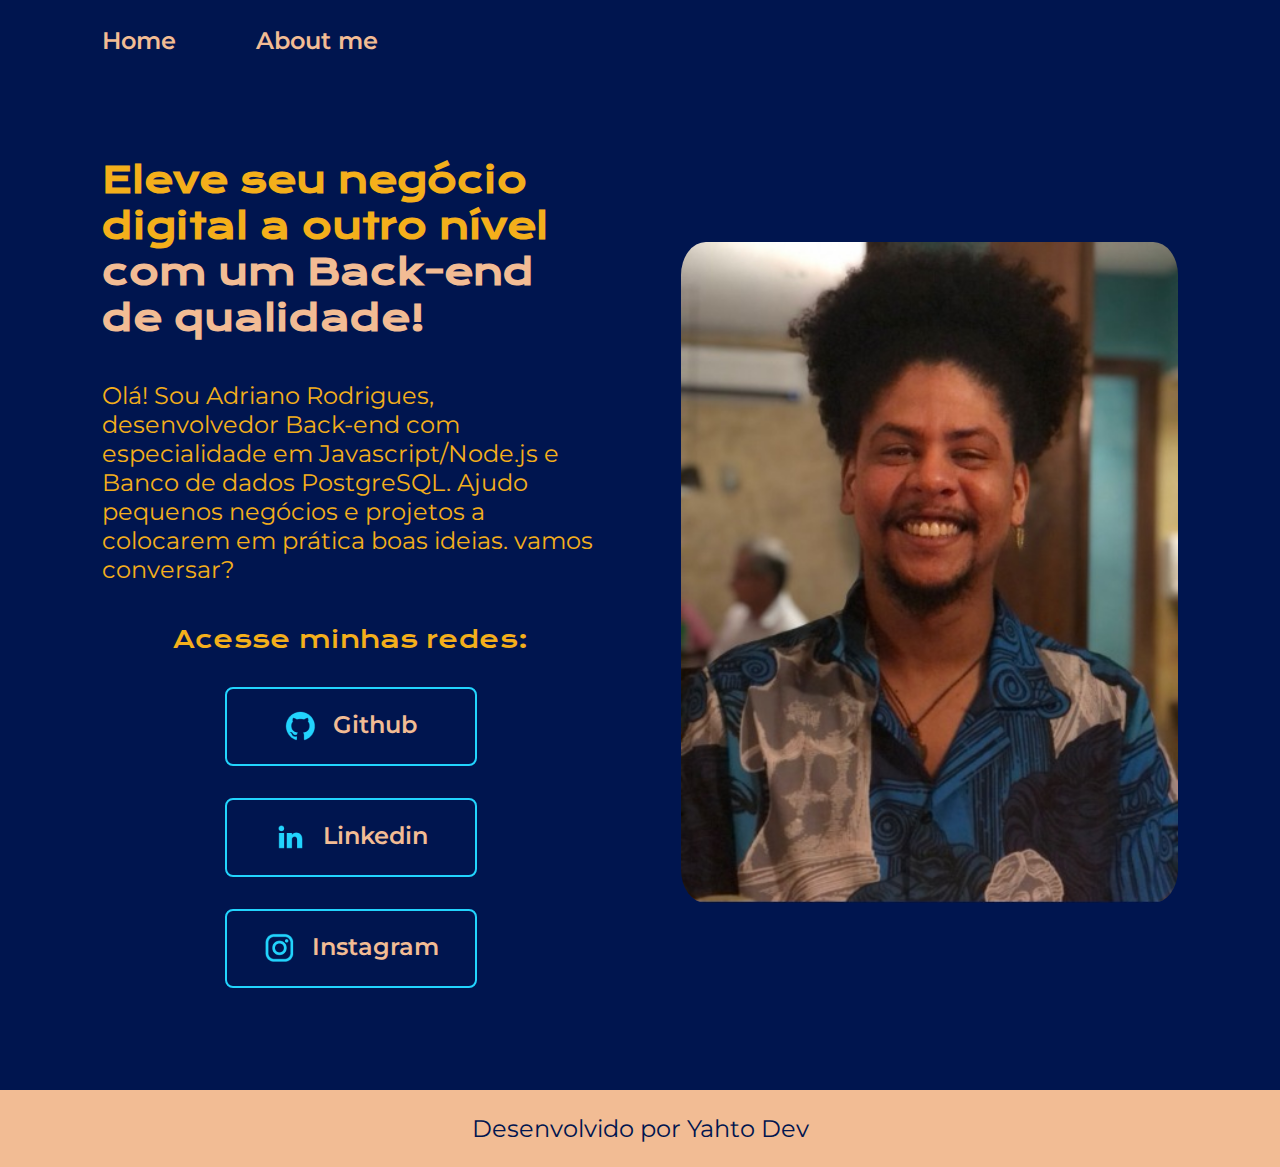
<file: index.html>
<!DOCTYPE html>
<html lang="pt-br">

<head>
    <meta charset="UTF-8">
    <meta http-equiv="X-UA-Compatible" content="IE=edge">
    <meta name="viewport" content="width=device-width, initial-scale=1.0">
    <title>Portifolio</title>
    <link rel="stylesheet" href="./style/style.css">
</head>
<body>
  <header class="cabecalho">
    <nav class="cabecalho__menu">
      <a class="cabecalho__menu__link" href="./index.html">Home</a>
      <a class="cabecalho__menu__link" href="./about.html">About me</a>
    </nav>
  </header>
  <main class="apresentacao">
      <section class="apresentacao__conteudo">
          <h1 class="apresentacao__conteudo__titulo">
          Eleve seu negócio digital a outro nível
          <strong 
            class="titulo-destaque">com um Back-end de qualidade!</strong></h1>
            <p class="apresentacao__conteudo__texto">
          Olá! Sou Adriano Rodrigues, desenvolvedor Back-end com especialidade
          em Javascript/Node.js e Banco de dados PostgreSQL. Ajudo pequenos
          negócios e projetos a colocarem em prática boas ideias. vamos
          conversar?</p>
        <div class="apresentacao__links">
          <h2 class="apresentacao__links__subtitulo">Acesse minhas redes:</h2>
            <a class="apresentacao__links__navegacao" href="https://github.com/BugRed" target="_blank">
              <img src="./assets/github.png" alt="Logo Github">
              Github
            </a>
            <a class="apresentacao__links__navegacao" href="https://www.linkedin.com/in/adriano-rodrigues-backend/" target="_blank">
              <img src="./assets/linkedin.png" alt="Logo Linkedin">
              Linkedin
            </a>
            <a class="apresentacao__links__navegacao" href="https://www.instagram.com/tantofazdjow/" target="_blank">
              <img src="./assets/instagram.png" alt="Logo Instagram">
              Instagram
            </a>

          </div>
    </section>
      <img class="imagem" src="./assets/icon.jpeg" alt="Foto de Adriano rodrigues sorrindo com fundo embaçado usando uma camisa azul"/>
    </main>
    <footer class="rodape">
      Desenvolvido por Yahto Dev
    </footer>
  </body>
</html>
</file>
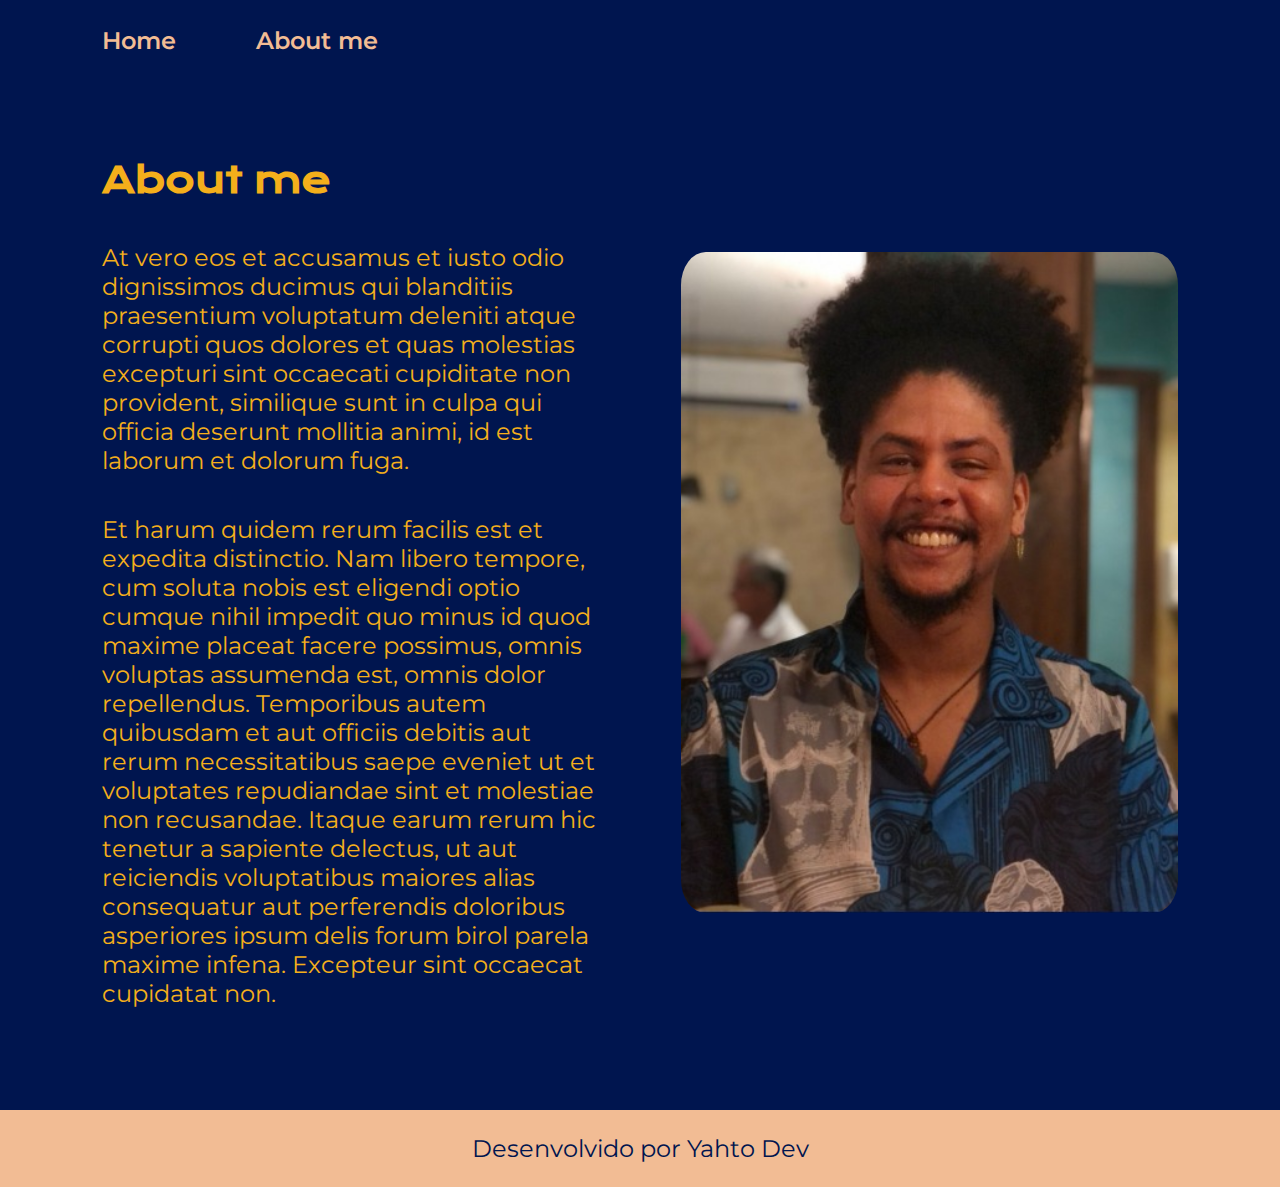
<file: about.html>
<!DOCTYPE html>
<html lang="pt-br">

  <head>
    <meta charset="UTF-8" />
    <meta http-equiv="X-UA-Compatible" content="IE=edge" />
    <meta name="viewport" content="width=device-width, initial-scale=1.0" />
    <title>About me</title>
    <link rel="stylesheet" href="./style/style.css" />
  </head>
  <body>
    <header class="cabecalho">
      <nav class="cabecalho__menu">
        <a class="cabecalho__menu__link" href="./index.html">Home</a>
        <a class="cabecalho__menu__link" href="./about.html">About me</a>
      </nav>
    </header>
    <main class="apresentacao">
      <section class="apresentacao__conteudo">
        <h1 class="apresentacao__conteudo__titulo">About me</h1>
        <p class="apresentacao__conteudo__texto">
            At vero eos et accusamus et iusto odio dignissimos ducimus qui blanditiis praesentium voluptatum deleniti
            atque corrupti quos dolores et quas molestias excepturi sint occaecati cupiditate non provident,
            similique sunt in culpa qui officia deserunt mollitia animi, id est laborum et dolorum fuga.
        </p>
        <p class="apresentacao__conteudo__texto">
            Et harum quidem rerum facilis est et expedita distinctio. Nam libero tempore, cum soluta nobis est
            eligendi optio cumque nihil impedit quo minus id quod maxime placeat facere possimus, omnis voluptas
            assumenda est, omnis dolor repellendus. Temporibus autem quibusdam et aut officiis debitis aut rerum
            necessitatibus saepe eveniet ut et voluptates repudiandae sint et molestiae non recusandae. Itaque earum
            rerum hic tenetur a sapiente delectus, ut aut reiciendis voluptatibus maiores alias consequatur aut
            perferendis doloribus asperiores ipsum delis forum birol parela maxime infena. Excepteur sint occaecat
            cupidatat non.
        </p>
      </section>
      <img
          class="imagem"
          src="./assets/icon.jpeg"
          alt="Foto de Adriano rodrigues sorrindo com fundo embaçado usando uma camisa azul"
        />
    </main>
    <footer class="rodape">Desenvolvido por Yahto Dev</footer>
  </body>
</html>
</file>
<file: style/style.css>
@import url("https://fonts.googleapis.com/css2?family=Krona+One&family=Montserrat:wght@400;600&display=swap");

:root {
  --var-bg-color: #00154f;
  --var-letter-color: #f4af1b;
  --var-input-color: #f2bc94;
  --var-hover-color:rgb(31, 61, 143);
  --font-title: "Montserrat", sans-serif;
  --font-text: "Krona One", sans-serif;
}

* {
  margin: 0;
  padding: 0;
}

body {
  box-sizing: border-box;
  background-color: var(--var-bg-color) ;
  color: var(--var-letter-color) ;
}

.cabecalho {
  padding: 2% 0% 0% 8%;
}

.cabecalho__menu {
  display: flex;
  gap: 5rem;
}

.cabecalho__menu__link {
  font-family: var(--font-title);
  font-size: 1.5rem;
  font-weight: 600;
  color: var(--var-input-color);
  text-decoration: none;
}

.apresentacao {
  padding: 8% 8%;
  display: flex;
  align-items: center;
  justify-content: space-between;
  gap: 82px;
}

.imagem {
  border-radius: 5%;
  width: 50%;
}

.apresentacao__conteudo {
  width: 50%;
  display: flex;
  flex-direction: column;
  gap: 2.5rem;
}

.apresentacao__conteudo__titulo {
  font-size: 2.25rem;
  font-family: var(--font-text);
}

.titulo-destaque {
  color: var(--var-input-color);
}

.apresentacao__conteudo__texto {
  font-size: 1.5rem;
  font-family: var(--font-title);
}

.apresentacao__links {
  display: flex;
  flex-direction: column;
  align-items: center;
  justify-content: space-between;
  gap: 2rem;
}

.apresentacao__links__subtitulo {
  font-family: var(--font-text);
  font-weight: 400;
  font-size: 1.5rem;
}

.apresentacao__links__navegacao {
  display: flex;
  justify-content: center;
  gap: 1rem;
  border: 2px solid #22d4fd;
  width: 50%;
  text-align: center;
  border-radius: 0.5rem;
  font-size: 1.5rem;
  font-weight: 600;
  padding: 21.5px 0;
  text-decoration: none;
  color: var(--var-input-color);
  font-family: var(--font-title);
}

.apresentacao__links__link:hover {
  background-color: var(--var-hover-color);
}

.rodape {
  padding: 1.5rem;
  color: var(--var-bg-color);
  background-color: var(--var-input-color);
  text-align: center;
  font-family: var(--font-title);
  font-size: 1.5rem;
  font-weight: 400;
}

@media (max-width: 1200px){
  
  .cabecalho{
    padding: 10%;
  }
  .cabecalho__menu{
    justify-content: center;
  }
  
  .apresentacao{
    flex-direction: column-reverse;
    padding: 5%;
  }

  .apresentacao__conteudo{
    width: auto;
  }
}
</file>
